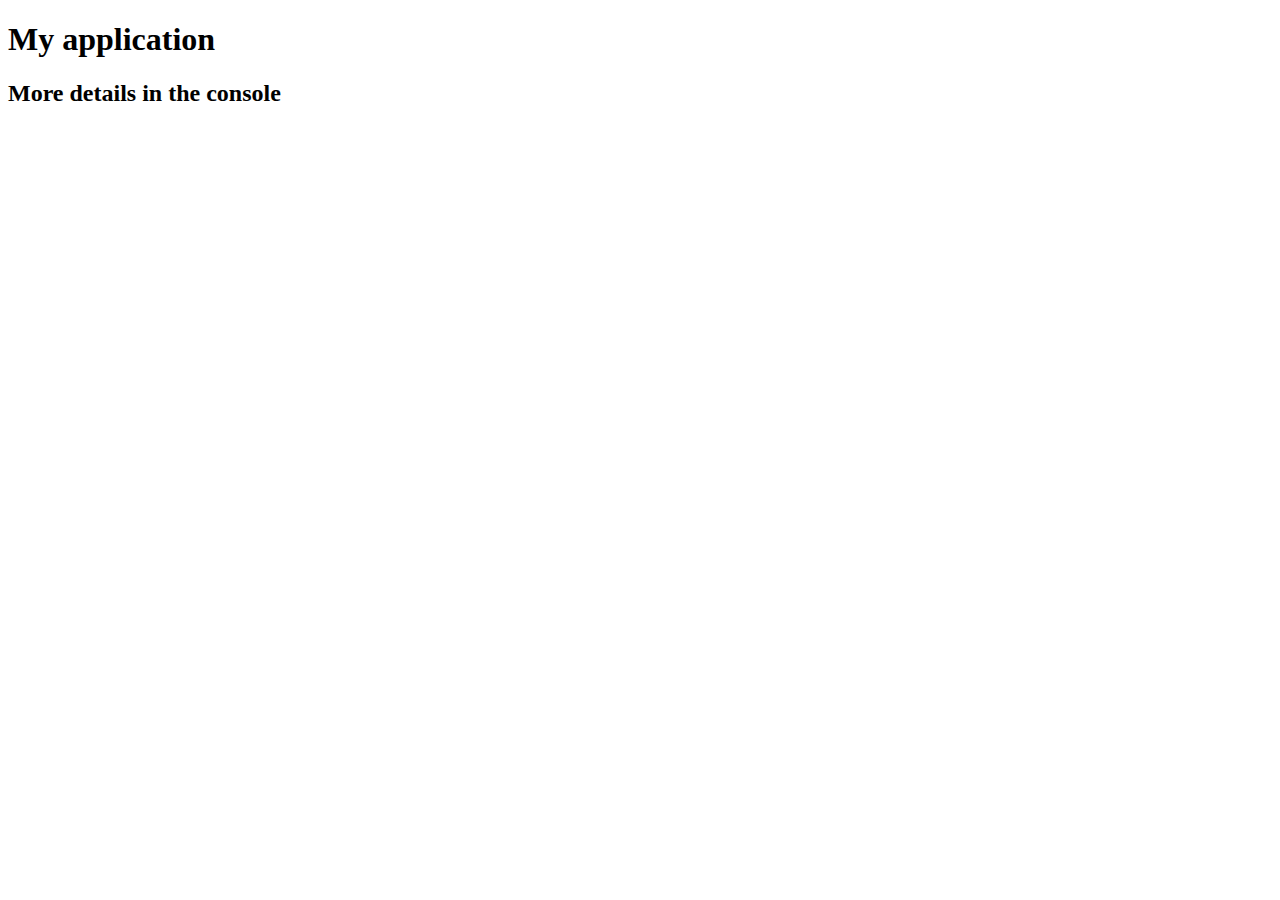
<file: Lab2/index.html>
<!DOCTYPE html>
<html>
<head>
	<meta charset="utf-8">
	<title>My application</title>
</head>
<body>
	<h1>My application</h1>
	<h2>More details in the console</h2>

	<script src="SpeakHello.js"></script>
	<script src="SpeakGoodBye.js"></script>
	<script src="script.js"></script>
</body>
</html>
</file>
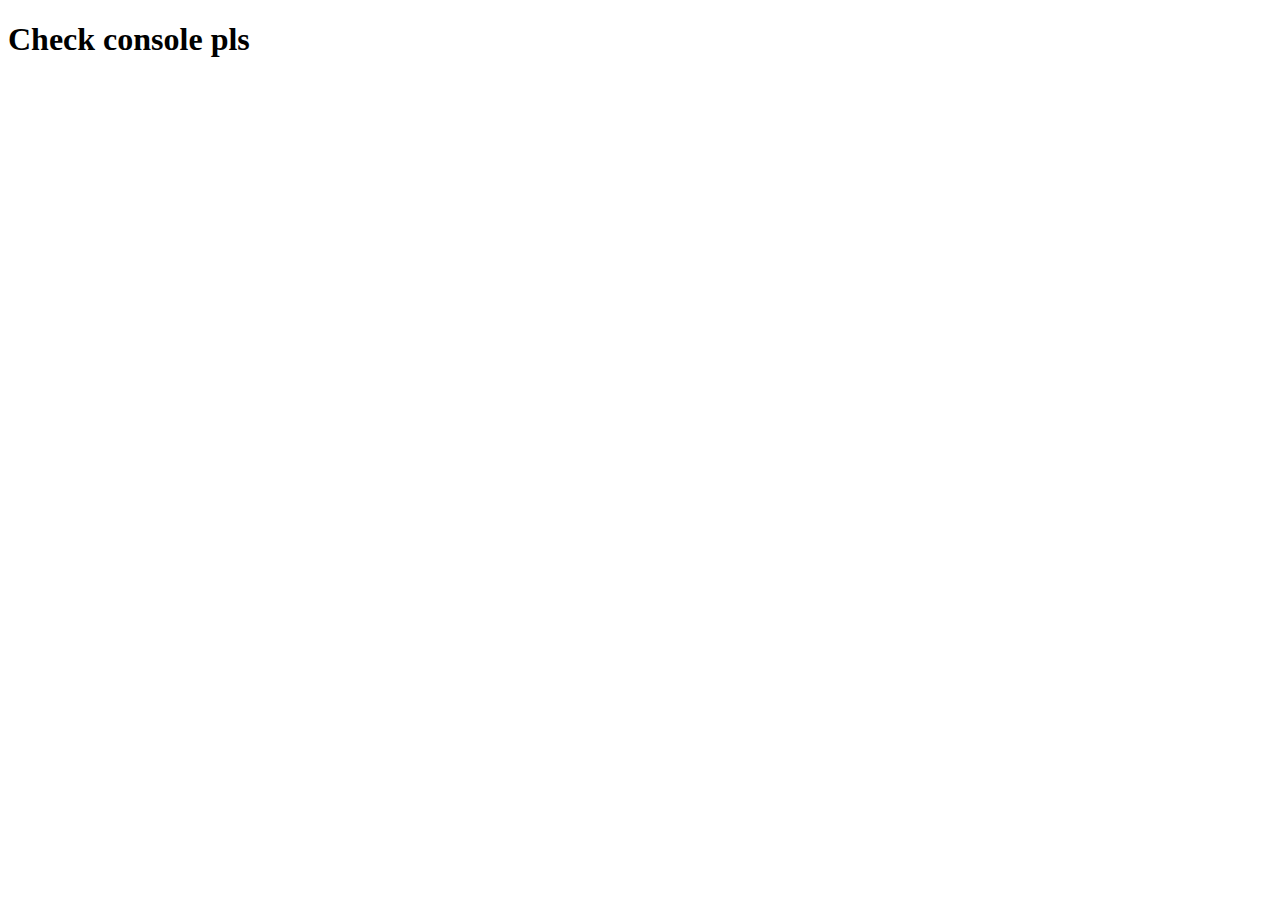
<file: Lab4/index.html>
<!DOCTYPE html>
<html lang="en">
<head>
    <meta charset="utf-8">
    <title>JS Lab4</title>
    <script src="sort_array.js"></script>
</head>
<body>
    <h1>Check console pls</h1>
    <script src="script.js"></script>
</body>
</html>
</file>
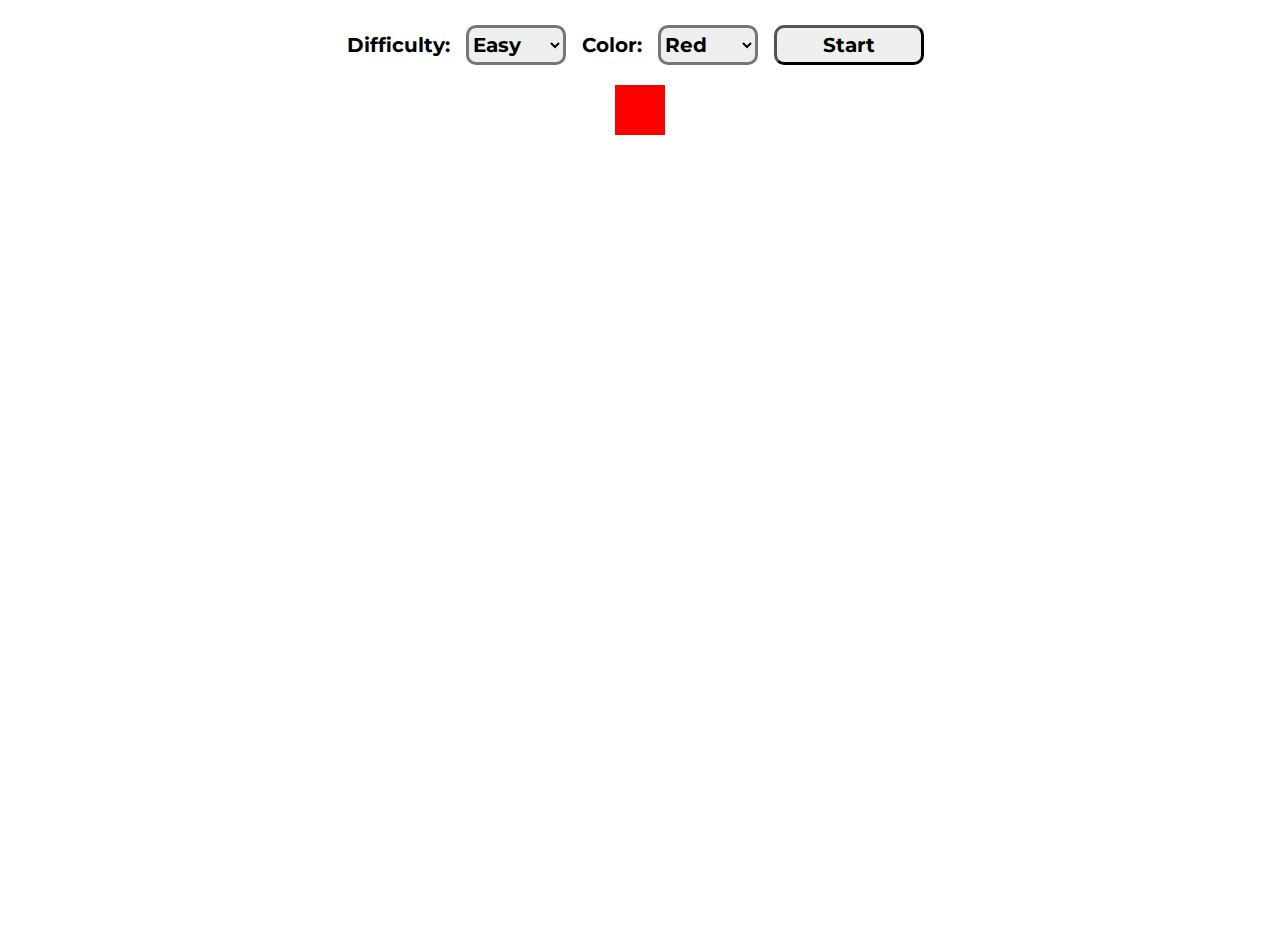
<file: Lab5/index.html>
<!DOCTYPE html>
<html lang="en">
<head>
    <meta charset="UTF-8">
    <meta name="viewport" content="width=device-width, initial-scale=1.0">
    <title>Click Square Game</title>
    <link rel="stylesheet" href="styles.css">
    <link href="https://fonts.googleapis.com/css2?family=Montserrat&display=swap" rel="stylesheet">
</head>
<body>
  <div class="container">
        <div id="controls">
            <label for="difficulty">Difficulty:</label>
            <select id="difficulty">
                <option value="easy">Easy</option>
                <option value="medium">Medium</option>
                <option value="hard">Hard</option>
            </select>
            <label for="color">Color:</label>
            <select id="color">
                <option selected value="red">Red</option>
                <option value="blue">Blue</option>
                <option value="green">Green</option>
                <option value="#e52b50">Pink</option>
                <option value="#660000">Burgundy</option>
            </select>
            <button id="startBtn">Start</button>
            <div id="showColorSquare"></div>
        </div>
        <div id="game">
            <div id="square"></div>
            <p id="score">Score: 0</p>
            <p>Time: <span id="timer">00:00</span></p>
        </div>
  </div>
  <script src="script.js"></script>
</body>
</html>
</file>
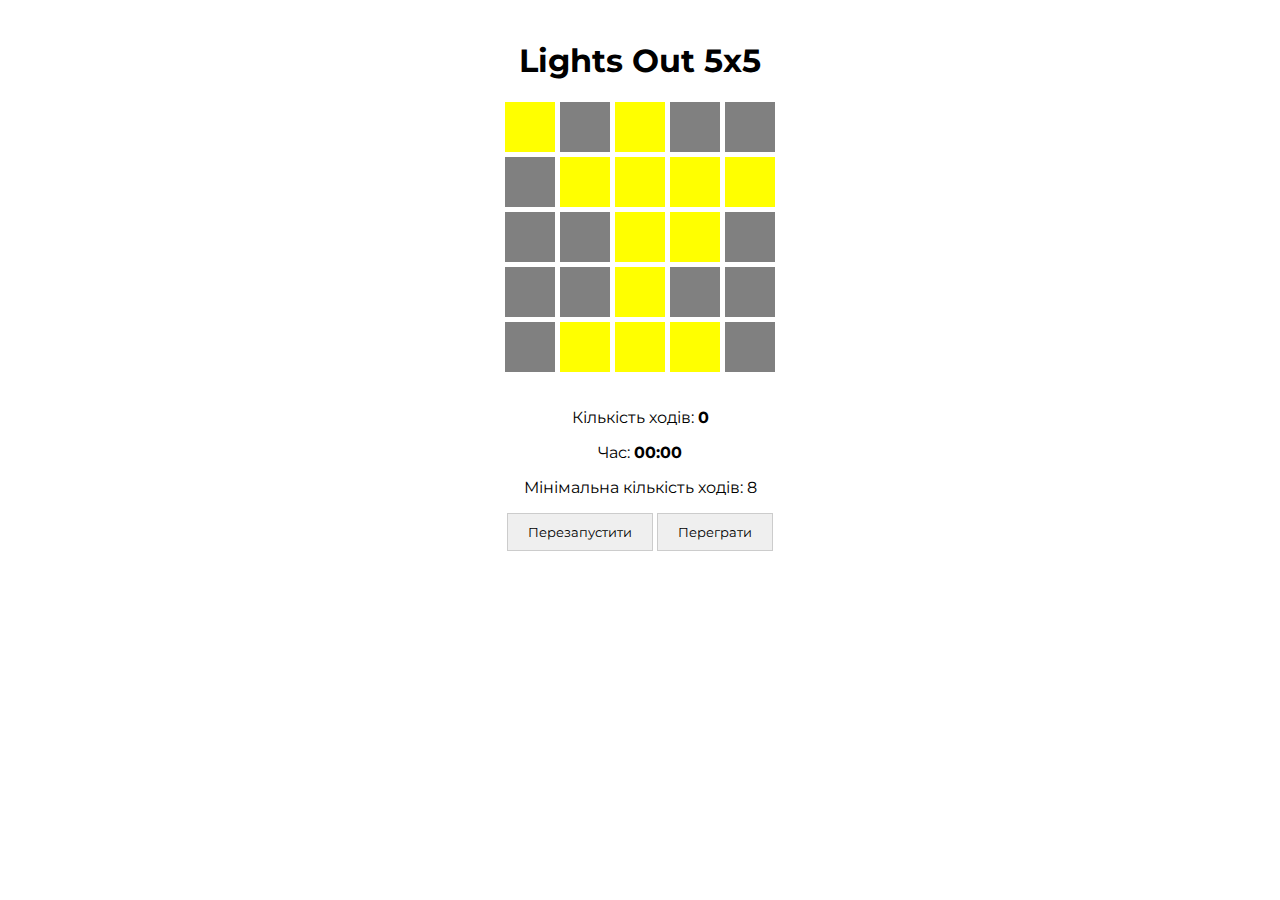
<file: Lab6/index.html>
<!DOCTYPE html>
<html lang="en">
<head>
    <meta charset="UTF-8">
    <meta name="viewport" content="width=device-width, initial-scale=1.0">
    <title>Lights out</title>
    <link rel="stylesheet" href="style.css">
    <link href="https://fonts.googleapis.com/css2?family=Montserrat&display=swap" rel="stylesheet">
</head>
<body>
    <div class="container">
        <h1>Lights Out 5x5</h1>
        <div id="gameboard"></div>
        <div class="stats">
            <p>Кількість ходів: <span id="clicks">0</span></p>
            <p>Час: <span id="timer">00:00</span></p>
            <p>Мінімальна кількість ходів: <span id="requireSteps">0</span></p>
            <button id="restart">Перезапустити</button>
            <button id="replay">Переграти</button>
            <!--win condition-->
            <!--<button id="win-button">Дати перемогу</button>-->
        </div>
    </div>
    <script src="script.js"></script>
    <script src="ajax-utils.js"></script>
</body>
</html>
</file>
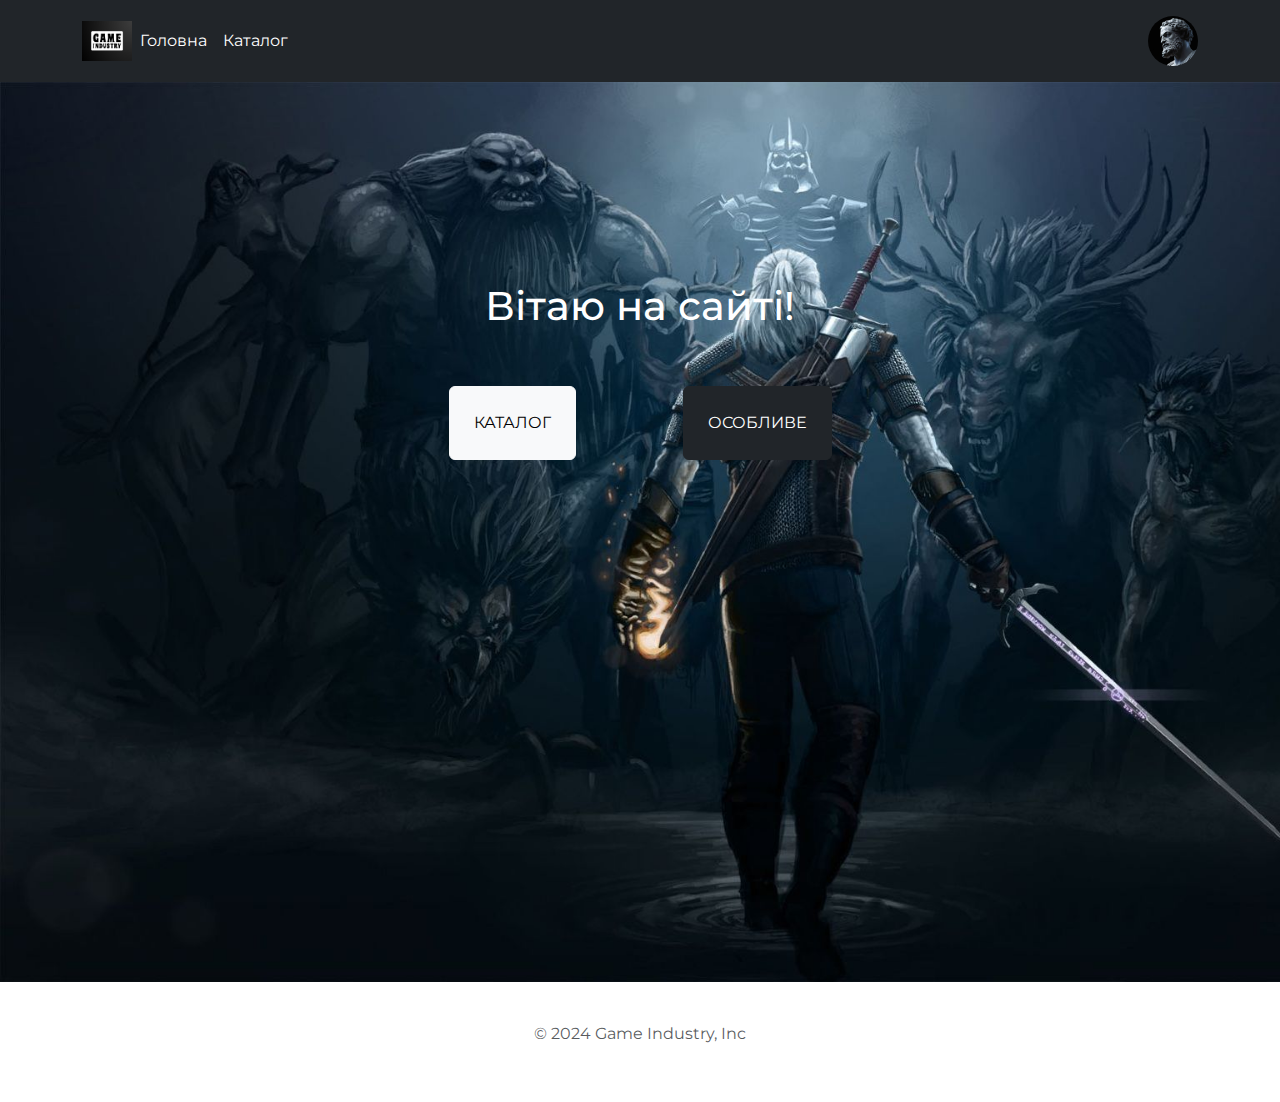
<file: Lab7/index.html>
<!DOCTYPE html>
<html lang="en">
<head>
    <meta charset="UTF-8">
    <meta name="viewport" content="width=device-width, initial-scale=1.0">
    <title>Game Industry</title>
    <link rel="stylesheet" href="style.css">
    <link href="https://fonts.googleapis.com/css2?family=Montserrat&display=swap" rel="stylesheet">
    <link href="https://cdn.jsdelivr.net/npm/bootstrap@5.3.3/dist/css/bootstrap.min.css" rel="stylesheet" integrity="sha384-QWTKZyjpPEjISv5WaRU9OFeRpok6YctnYmDr5pNlyT2bRjXh0JMhjY6hW+ALEwIH" crossorigin="anonymous">
</head>
<body>
    <header class="p-3 text-bg-dark">
        <div class="container">
            <div class="d-flex flex-wrap align-items-center justify-content-center justify-content-lg-start">
                <a class="d-flex align-items-center mb-2 mb-lg-0 text-white text-decoration-none" id="navLogo"><img src="images/logo.png" width="50" height="40"></a>
                <ul class="nav col-12 col-lg-auto me-lg-auto mb-2 justify-content-center mb-md-0">
                    <li>
                        <a class="nav-link px-2 text-white" id="navHomeButton">Головна</a>
                    </li>
                    <li>
                        <a class="nav-link px-2 text-white" onclick="$gi.loadCatalogCategories()">Каталог</a>
                    </li>
                </ul>
                <div class="text-end">
                    <img src="images/profile.jpg" width="50" height="50" class="rounded-circle">
                </div>
            </div>
        </div>
    </header>
    
    <div id="main"></div>

    <footer class="py-3 m-4">
        <p class="text-center text-body-secondary">© 2024 Game Industry, Inc</p>
    </footer>

    <script src="js/ajax-utils.js"></script>
    <script src="js/script.js"></script>
</body>
</html>
</file>
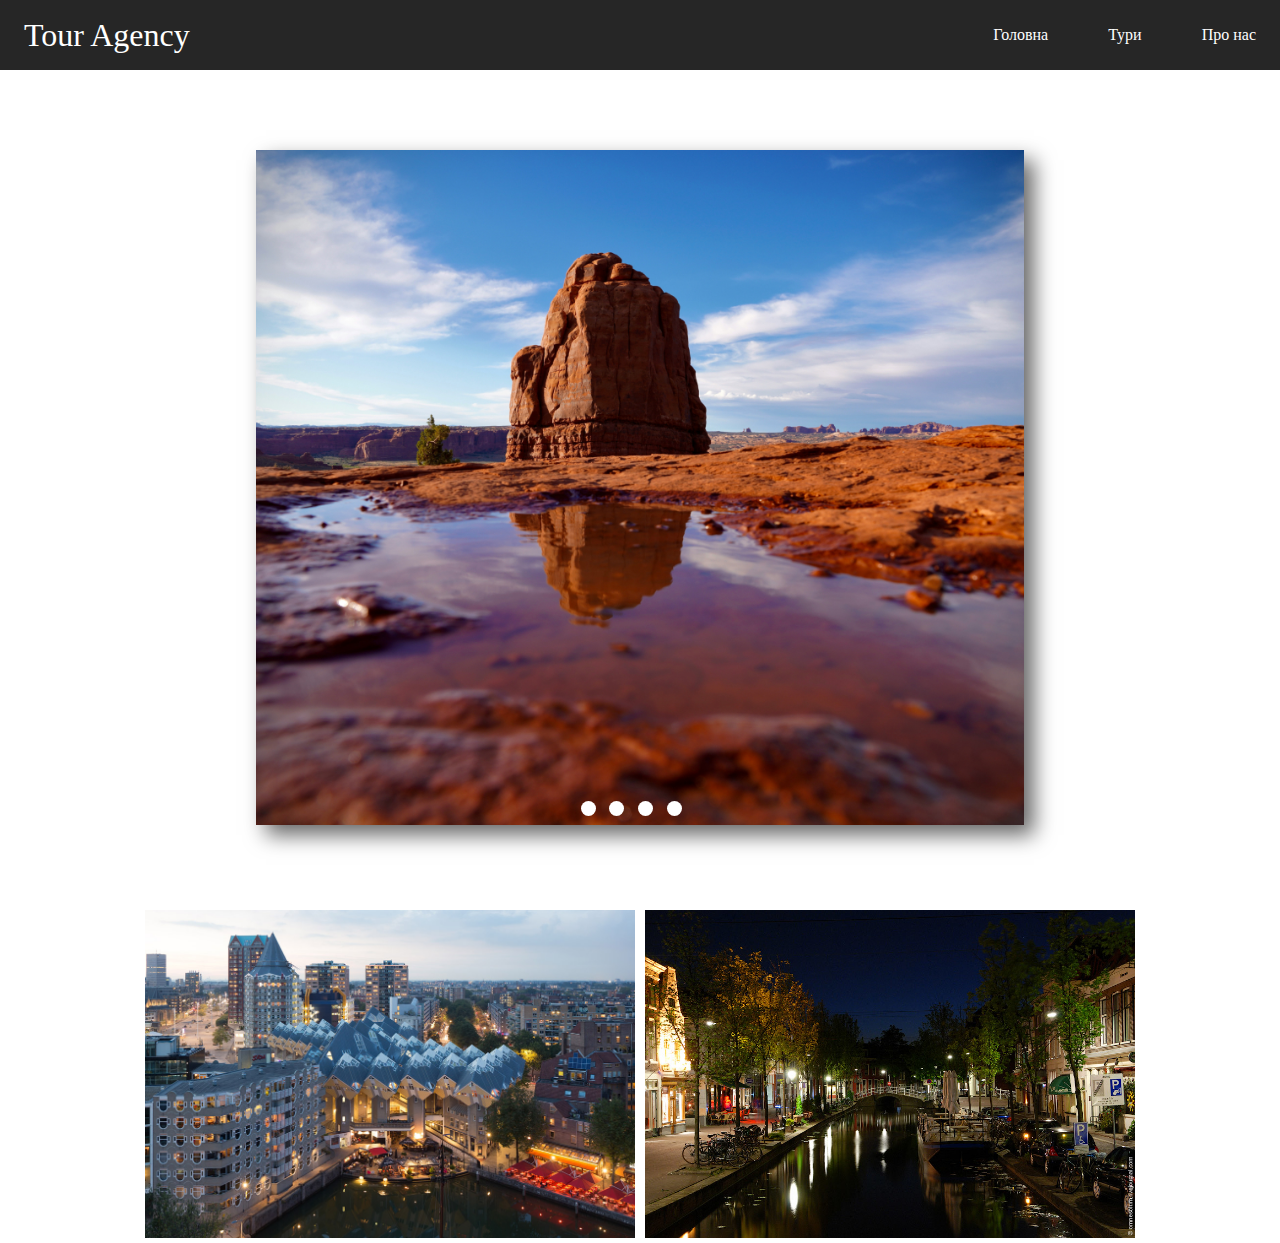
<file: Lab8/index.html>
<!DOCTYPE html>
<html lang="en">
<head>
    <meta charset="UTF-8">
    <meta name="viewport" content="width=device-width, initial-scale=1.0">
    <title>Tour Agency</title>
    <link rel="stylesheet" href="style.css">
    <link href="https://fonts.googleapis.com/css2?family=Montserrat&display=swap" rel="stylesheet">
</head>
<body>
    <header>
        <nav class="navbar">
            <a href="#" class="nav-branding">Tour Agency</a>
            
            <ul class="nav-menu">
                <li class="nav-item">
                    <a href="#" class="nav-link">Головна</a>
                </li>
                <li class="nav-item">
                    <a href="#" class="nav-link">Тури</a>
                </li>
                <li class="nav-item">
                    <a href="#" class="nav-link">Про нас</a>
                </li>
            </ul>
        </nav>
        <div class="hamburger">
            <span class="bar"></span>
            <span class="bar"></span>
            <span class="bar"></span>
        </div>
    </header>

    <div class="container">
        <div class="wrapper">
            <div class="wrapper-holder">
                <div id="slider-img-1"></div>
                <div id="slider-img-2"></div>
                <div id="slider-img-3"></div>
                <div id="slider-img-4"></div>
            </div>
        </div>
        <div class="button-holder">
            <a href="#slider-img-1" class="button"></a>
            <a href="#slider-img-2" class="button"></a>
            <a href="#slider-img-3" class="button"></a>
            <a href="#slider-img-4" class="button"></a>
        </div>
    </div>

    <div class="image-container">
        <div class="large-screen">
            <img src="images/image1.jpg" width="500px">
            <img src="images/image2.jpg" width="500px">
        </div>
        <div class="medium-screen">
            <img src="images/imageMedium1.jpg" width="500px">
            <img src="images/imageMedium2.jpg" width="500px">
        </div>
    </div>

    <script src="script.js"></script>
</body>
</html>
</file>
<file: Lab5/styles.css>
body {
    display: flex;
    justify-content: center;
    align-items: center;
    height: 100vh;
    margin: 0;
    font-family: 'Montserrat', sans-serif;
    font-weight: bold;
    font-size: 22px;
}

.container {
    text-align: center;
    display: flex;
    flex-direction: column;
    justify-content: flex-start;
    align-items: center;
    height: 100vh;
    margin: 0;
    margin-top: 50px;
}
  
#controls {
    margin-bottom: 20px;
}
  
#controls label, #controls select, #startBtn {
    margin-right: 10px;
    font-size: 20px;
    font-family: 'Montserrat', sans-serif;
    font-weight: bold;
    width: 100px;
    height: 40px;
    border-radius: 10px;
    border-width: 3px;
}
  
#square {
    width: 100px;
    height: 100px;
    position: absolute;
    top: 50%;
    left: 50%;
    transform: translate(-50%, -50%);
}
  
#startBtn {
    width: 150px;
    cursor: pointer;
}
  
#score {
    font-size: 22px;
    margin-top: 20px;
}

#game {
    display: none;
}

#showColorSquare {
    width: 50px;
    height: 50px;
    color: red;
    margin: 20px auto;
}
</file>
<file: Lab6/style.css>
body {
    font-family: 'Montserrat', sans-serif;
    text-align: center;
}

.container {
    display: flex;
    flex-direction: column;
    align-items: center;
    margin: 20px;
}

#gameboard {
    display: grid;
    grid-template-columns: repeat(5, 50px);
    grid-template-rows: repeat(5, 50px);
    gap: 5px;
}

.cell {
    width: 50px;
    height: 50px;
    cursor: pointer;
    transition: background-color 0.3s ease;
}

.cell.on {
    background-color: #ffff00; /* Жовтий */
}

.cell.off {
    background-color: #808080; /* Сірий */
}

.stats {
    margin-top: 20px;
}

#clicks, #timer {
    font-weight: bold;
}

#restart, #replay{
    padding: 10px 20px;
    border: 1px solid #ccc;
    cursor: pointer;
    font-family: 'Montserrat', sans-serif;
}
</file>
<file: Lab7/style.css>
* {
    font-family: 'Montserrat', sans-serif;
}
</file>
<file: Lab8/style.css>
*{
    padding: 0;
    margin: 0;
    box-sizing: border-box;
}

header {
    background-color: #262626;
}
li {
    list-style: none;
}
a {
    color: white;
    text-decoration: none;
}
.navbar {
    min-height: 70px;
    display: flex;
    justify-content: space-between;
    align-items: center;
    padding: 0 24px;
}
.nav-menu {
    display: flex;
    justify-content: space-between;
    align-items: center;
    gap: 60px;
}
.nav-branding {
    font-size: 2rem;
}
.nav-link {
    transition: 0.7s ease;
}
.nav-link:hover{
    color: dodgerblue;
}
.hamburger{
    display: none;
    cursor: pointer;
    padding-bottom: 20px;
}
.bar{
    display: block;
    width: 25px;
    height: 3px;
    margin: 5px auto;
    -webkit-transition: all 0.3s ease-in-out;
    transition: all 0.3s ease-in-out;
    background-color: white;
}

.container{
    position: relative;
}
.container .wrapper{
    width: 60vw;
    height: 75vh;
    box-shadow: 10px 10px 20px rgba(0,0,0,0.6);
    margin: 5rem auto;
    overflow: hidden;
}
.container .wrapper-holder{
    display: grid;
    grid-template-columns: repeat(4, 100%);
    height: 100%;
    width: 100%;
    animation: slider 30s ease-in-out infinite alternate;
}
.container #slider-img-1{
    background-image: url(images/slide1.jpg);
    background-position: center;
    background-size: cover;
}
.container #slider-img-2{
    background-image: url(images/slide2.jpg);
    background-position: center;
    background-size: cover;
}
.container #slider-img-3{
    background-image: url(images/slide3.jpg);
    background-position: center;
    background-size: cover;
}
.container #slider-img-4{
    background-image: url(images/slide4.jpg);
    background-position: center;
    background-size: cover;
}
.container .button-holder .button{
    background-color: white;
    width: 15px;
    height: 15px;
    border-radius: 15px;
    display: inline-block;
    margin: .3rem;
}
.container .button-holder{
    position: absolute;
    left: 45%;
    bottom: 0%;
}
.button:hover{
    box-shadow: 0px 0px 7px 4px rgba(0, 255, 255, 0.6);
}

@keyframes slider{
    0%{transform: translateX(0%);}
    10%{transform: translateX(-100%);}
    20%{transform: translateX(-100%);}
    30%{transform: translateX(-200%);}
    40%{transform: translateX(-200%);}
    50%{transform: translateX(-200%);}
    60%{transform: translateX(-300%);}
    70%{transform: translateX(-300%);}
    80%{transform: translateX(-300%);}
    90%{transform: translateX(0%);}
    100%{transform: translateX(0%);}

}

.image-container {
    display: flex;
    flex-direction: column;
    align-items: center;
}
.image-container img {
    padding: 5px;
}
.large-screen {
    display: flex;
    flex-wrap: wrap;
    justify-content: center;
}
.medium-screen {
    display: none;
}

@media(max-width:768px){
    .hamburger {
        display: block;
    }
    .hamburger.active .bar:nth-child(2){
        opacity: 0;
    }
    .hamburger.active .bar:nth-child(1){
        transform: translateY(8px) rotate(45deg);
    }
    .hamburger.active .bar:nth-child(3){
        transform: translateY(-8px) rotate(-45deg);
    }
    .nav-menu{
        position: fixed;
        left: -100%;
        top: 100px;
        gap: 0;
        flex-direction: column;
        background-color: #262626;
        width: 100%;
        text-align: center;
        transition: 0.3s;
    }
    .nav-item{
        margin: 16px 0;
    }
    .nav-menu.active{
        left: 0;
    }
    .medium-screen {
        display: flex;
        flex-wrap: wrap;
        justify-content: center;
    }
    .large-screen {
        display: none;
    }
}
</file>
